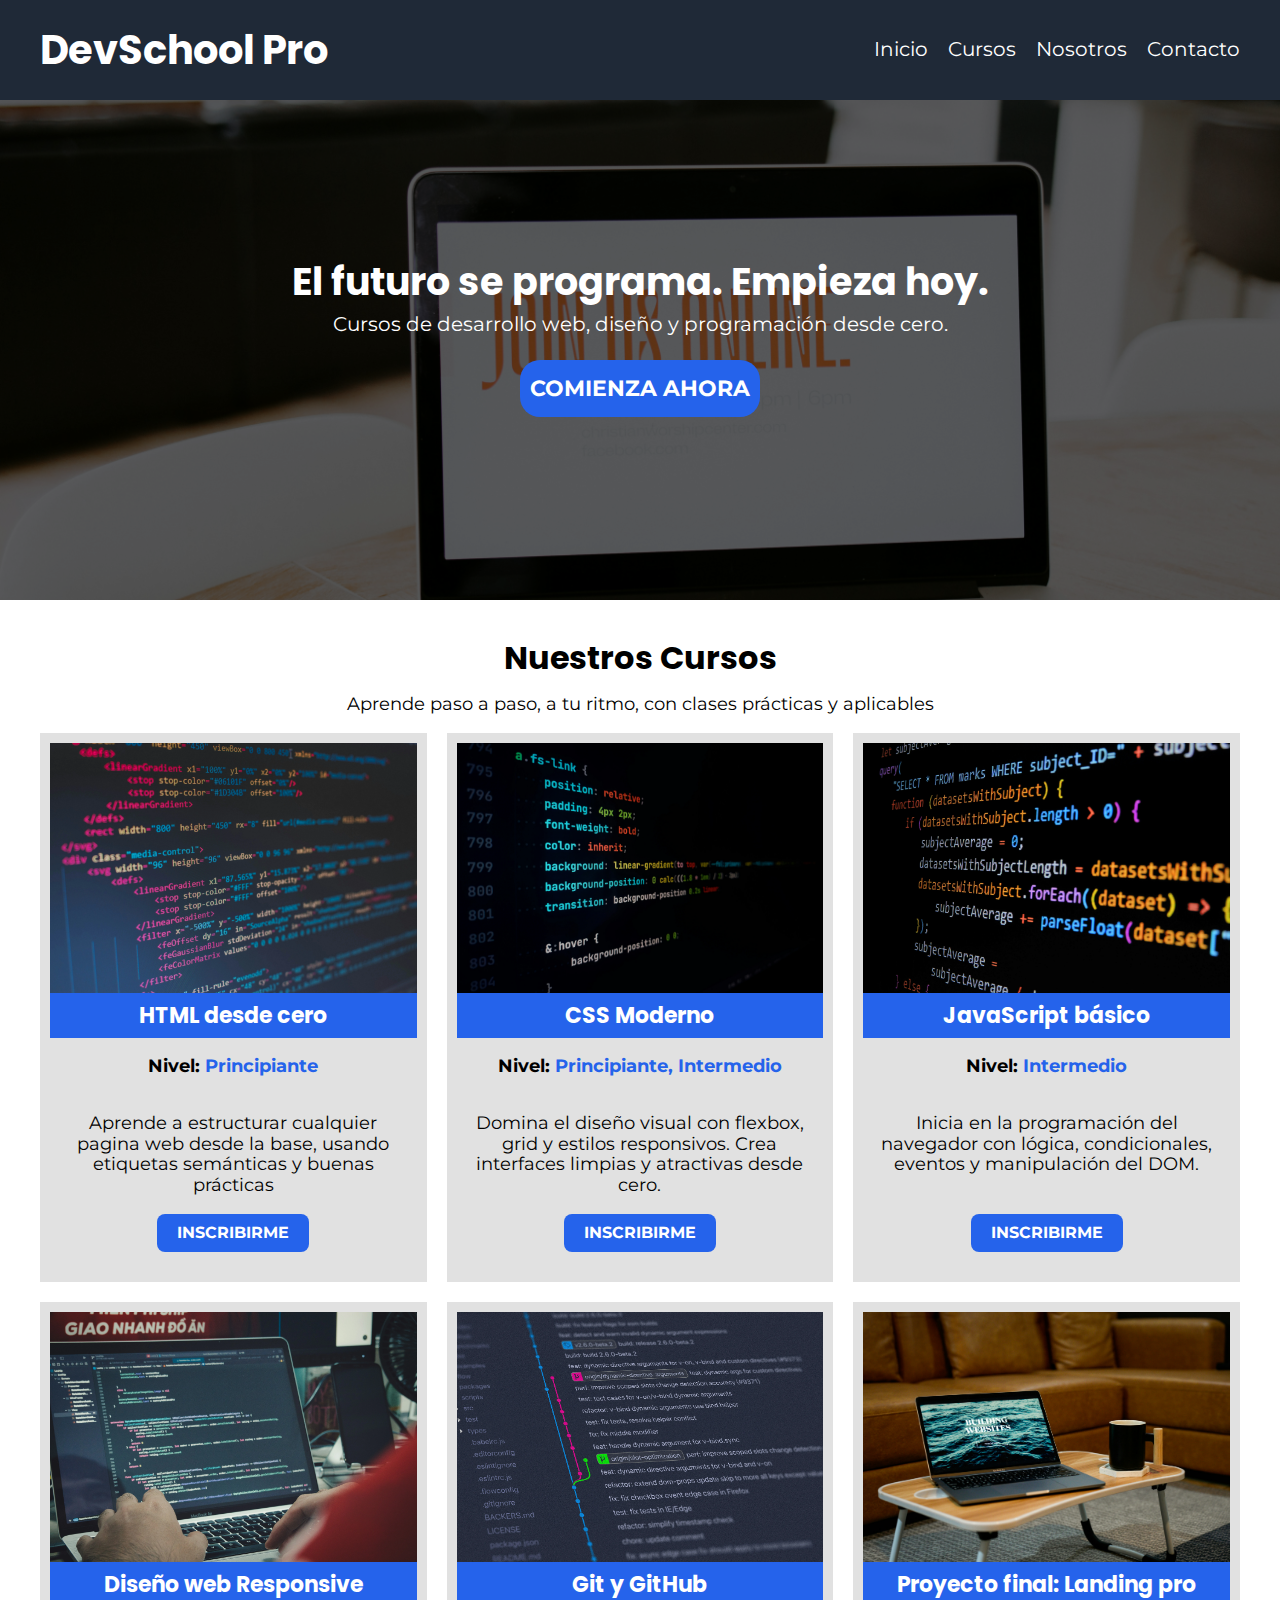
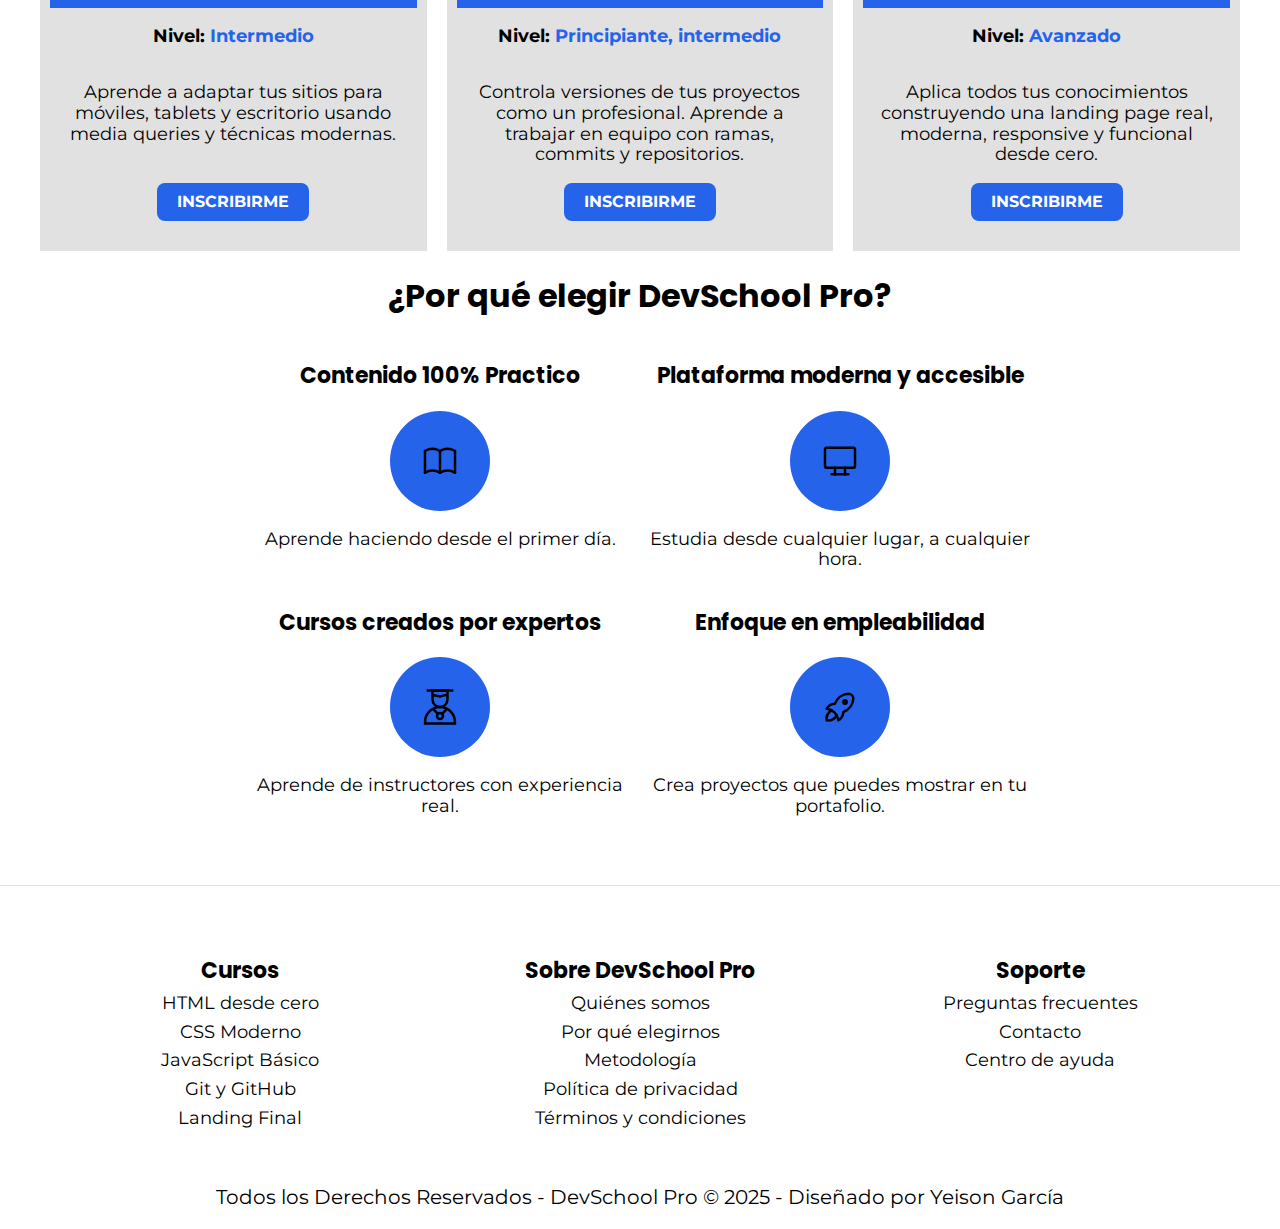
<file: index.html>
<!DOCTYPE html>
<html lang="en">
<head>
    <meta charset="UTF-8">
    <meta name="viewport" content="width=device-width, initial-scale=1.0">
    <title>DevSchool Pro</title>

    <!--Prefetch-->
    <link rel="prefetch" href="contacto.html">

    <!-- Preload-->
    <link rel="preload" href="css/normalize.css" as="style">
    <link rel="stylesheet" href="css/normalize.css">

    <link rel="preload" href="https://fonts.googleapis.com/css2?family=Montserrat:ital,wght@0,100..900;1,100..900&family=Poppins:wght@400;700&display=swap" crossorigin="crossorigin" as="font">
    <link href="https://fonts.googleapis.com/css2?family=Montserrat:ital,wght@0,100..900;1,100..900&family=Poppins:wght@400;700&display=swap" rel="stylesheet">

    <link rel="preload" href="css/style.css" as="style">
    <link rel="stylesheet" href="css/style.css">
</head>
<body>
    <header class="header">
        <div class="contenedor">
            <div class="barra-navegacion">
                <div class="logo">
                    <a href="index.html">
                        <h1 class="logo__texto">DevSchool Pro</h1>
                    </a> 
                </div>
                <nav class="navegacion"> 
                    <a class="navegacion__enlace" href="index.html">Inicio</a>
                    <a class="navegacion__enlace" href="cursos.html">Cursos</a>
                    <a class="navegacion__enlace" href="nosotros.html">Nosotros</a>
                    <a class="navegacion__enlace" href="contacto.html">Contacto</a>
                </nav>
            </div>
        </div>
    </header>

    <div class="hero">
        <div class="contenido-hero">
            <div class="contenido-texto">   
                <h2>El futuro se programa. Empieza hoy.</h2>
                <p>Cursos de desarrollo web, diseño y programación desde cero.</p>
            </div>

            <div class="boton">
                <a class="boton__header" href="cursos.html">Comienza Ahora</a>
            </div>
        </div>
    </div>

    <section class="contenedor seccion-cursos">
        <h2 class="text-center">Nuestros Cursos</h2>
        <p>Aprende paso a paso, a tu ritmo, con clases prácticas y aplicables</p>

        <div class="contenedor-cursos">
            <div class="curso">
                <div>
                    <a href="cursos.html" class="imagen">
                        <picture>
                            <source srcset="img/html.webp" type="image/webp">
                            <img loading="lazy" class="curso__imagen" src="img/html.jpg" alt="imagen curso"> 
                        </picture>      
                    </a>
                </div>
                    
                <div class="informacion">
                    <h3>HTML desde cero</h3>
                    <p class="informacion__nivel">Nivel: <span>Principiante</span></p>
                    <p>Aprende a estructurar cualquier pagina web desde la base, usando etiquetas semánticas y buenas prácticas</p>    
                    <a class="boton_cursos" href="cursos.html">Inscribirme</a>    
                </div>         
            </div>  
            <div class="curso">
                <div> 
                    <a href="cursos.html">
                        <picture>
                            <source srcset="img/css.webp" type="image/webp">
                            <img loading="lazy" class="curso__imagen" src="img/css.jpg" alt="imagen curso"> 
                        </picture>                     
                    </a>
                </div>

                <div class="informacion">
                    <h3>CSS Moderno</h3>
                    <p class="informacion__nivel">Nivel: <span>Principiante, Intermedio</span></p>
                    <p>Domina el diseño visual con flexbox, grid y estilos responsivos. Crea interfaces limpias y atractivas desde cero.</p>
                    <a class="boton_cursos" href="cursos.html">Inscribirme</a>   
                </div>        
            </div>
            <div class="curso">
                <div> 
                    <a href="cursos.html">
                        <picture>
                            <source srcset="img/JavaScript.webp" type="image/webp">
                            <img loading="lazy" class="curso__imagen" src="img/JavaScript.jpg" alt="imagen curso"> 
                        </picture>                      
                    </a>
                </div>
                <div class="informacion">
                    <h3>JavaScript básico</h3>
                    <p class="informacion__nivel">Nivel: <span>Intermedio</span></l>
                    <p>Inicia en la programación del navegador con lógica, condicionales, eventos y manipulación del DOM.</p>
                    <a class="boton_cursos" href="cursos.html">Inscribirme</a>
                </div>               
            </div>
            <div class="curso">
                <div> 
                    <a href="cursos.html">
                        <picture>
                            <source srcset="img/Diseño-web.webp" type="image/webp">
                            <img loading="lazy" class="curso__imagen" src="img/Diseño-web.jpg" alt="imagen curso"> 
                        </picture>                       
                    </a>
                </div>
                <div class="informacion">
                    <h3>Diseño web Responsive</h3>
                    <p class="informacion__nivel">Nivel: <span>Intermedio</span></p>
                    <p>Aprende a adaptar tus sitios para móviles, tablets y escritorio usando media queries y técnicas modernas.</p>
                    <a class="boton_cursos" href="cursos.html">Inscribirme</a>
                </div>
            </div>
            <div class="curso">
                <div> 
                    <a href="cursos.html">
                        <picture>
                            <source srcset="img/git.webp" type="image/webp">
                            <img loading="lazy" class="curso__imagen" src="img/git.jpg" alt="imagen curso"> 
                        </picture> 
                    </a>
                </div>

                <div class="informacion">
                    <h3>Git y GitHub</h3>
                    <p class="informacion__nivel">Nivel: <span>Principiante, intermedio</span></p>
                    <p>Controla versiones de tus proyectos como un profesional. Aprende a trabajar en equipo con ramas, commits y repositorios.</p>  
                    <a class="boton_cursos" href="cursos.html">Inscribirme</a>
                </div>
            </div>    
            <div class="curso">
                <div> 
                    <a href="cursos.html">
                        <picture>
                            <source srcset="img/final.webp" type="image/webp">
                            <img loading="lazy" class="curso__imagen" src="img/final.jpg" alt="imagen curso"> 
                        </picture> 
                    </a>
                </div>
                <div class="informacion">
                    <h3>Proyecto final: Landing pro</h3>
                    <p class="informacion__nivel">Nivel: <span>Avanzado</span></p>
                    <p>Aplica todos tus conocimientos construyendo una landing page real, moderna, responsive y funcional desde cero.</p>
                    <a class="boton_cursos" href="cursos.html">Inscribirme</a>
                </div>
            </div>
        </div>
    </section>

    <section class="contenedor-elerginos">
        <h2 class="text-center">¿Por qué elegir DevSchool Pro?</h2>

        <div class="contenedor-elegirnos">
            <div class="cursos">
                <h3>Contenido 100% Practico</h3>
                <div class="icono">
                    <svg  xmlns="http://www.w3.org/2000/svg"  width="40"  height="40"  viewBox="0 0 24 24"  fill="none"  stroke="currentColor"  stroke-width="1.5"  stroke-linecap="round"  stroke-linejoin="round"  class="icon icon-tabler icons-tabler-outline icon-tabler-book"><path stroke="none" d="M0 0h24v24H0z" fill="none"/><path d="M3 19a9 9 0 0 1 9 0a9 9 0 0 1 9 0" /><path d="M3 6a9 9 0 0 1 9 0a9 9 0 0 1 9 0" /><path d="M3 6l0 13" /><path d="M12 6l0 13" /><path d="M21 6l0 13" /></svg>
                </div>
                <p>Aprende haciendo desde el primer día.</p>
            </div>
            <div class="cursos">
                <h3>Plataforma moderna y accesible</h3>
                <div class="icono">
                    <svg  xmlns="http://www.w3.org/2000/svg"  width="40"  height="40"  viewBox="0 0 24 24"  fill="none"  stroke="currentColor"  stroke-width="1.5"  stroke-linecap="round"  stroke-linejoin="round"  class="icon icon-tabler icons-tabler-outline icon-tabler-device-desktop"><path stroke="none" d="M0 0h24v24H0z" fill="none"/><path d="M3 5a1 1 0 0 1 1 -1h16a1 1 0 0 1 1 1v10a1 1 0 0 1 -1 1h-16a1 1 0 0 1 -1 -1v-10z" /><path d="M7 20h10" /><path d="M9 16v4" /><path d="M15 16v4" /></svg>
                </div>
                <p>Estudia desde cualquier lugar, a cualquier hora.</p>
            </div>
            <div class="cursos">
                <h3>Cursos creados por expertos</h3>
                <div class="icono">
                    <svg id="Graduation--Streamline-Atlas" xmlns="http://www.w3.org/2000/svg" viewBox="-0.75 -0.75 24 24" height="40" width="40"><desc>Graduation Streamline Icon: https://streamlinehq.com</desc><defs></defs><path d="M11.25 11.25a8.953125 8.953125 0 0 1 8.953125 8.953125v0.9375H2.296875v-0.9375A8.953125 8.953125 0 0 1 11.25 11.25Z" fill="none" stroke="#000000" stroke-miterlimit="10" stroke-width="1.5"></path><path d="M6.778125 1.40625h8.953125v5.371875A4.471875 4.471875 0 0 1 11.25 11.25a4.471875 4.471875 0 0 1 -4.471875 -4.471875V1.40625Z" fill="none" stroke="#000000" stroke-miterlimit="10" stroke-width="1.5"></path><path d="m6.778125 4.0875 4.471875 0.8999999999999999 4.471875 -1.171875" fill="none" stroke="#000000" stroke-miterlimit="10" stroke-width="1.5"></path><path d="m3.1968750000000004 1.40625 16.10625 0" fill="none" stroke="#000000" stroke-miterlimit="10" stroke-width="1.5"></path><path d="m15.721874999999999 12.140625 -3.20625 3.215625" fill="none" stroke="#000000" stroke-miterlimit="10" stroke-width="1.5"></path><path d="m9.984375 15.35625 -3.20625 -3.215625" fill="none" stroke="#000000" stroke-miterlimit="10" stroke-width="1.5"></path><path d="M9.459375 16.621875a1.790625 1.790625 0 1 0 3.58125 0 1.790625 1.790625 0 1 0 -3.58125 0" fill="none" stroke="#000000" stroke-miterlimit="10" stroke-width="1.5"></path></svg>
                </div>
                <p>Aprende de instructores con experiencia real.</p>
            </div>
            <div class="cursos">
                <h3>Enfoque en empleabilidad</h3>
                <div class="icono">
                    <svg  xmlns="http://www.w3.org/2000/svg"  width="40"  height="40"  viewBox="0 0 24 24"  fill="none"  stroke="currentColor"  stroke-width="1.5"  stroke-linecap="round"  stroke-linejoin="round"  class="icon icon-tabler icons-tabler-outline icon-tabler-rocket"><path stroke="none" d="M0 0h24v24H0z" fill="none"/><path d="M4 13a8 8 0 0 1 7 7a6 6 0 0 0 3 -5a9 9 0 0 0 6 -8a3 3 0 0 0 -3 -3a9 9 0 0 0 -8 6a6 6 0 0 0 -5 3" /><path d="M7 14a6 6 0 0 0 -3 6a6 6 0 0 0 6 -3" /><path d="M15 9m-1 0a1 1 0 1 0 2 0a1 1 0 1 0 -2 0" /></svg>
                </div>
                <p>Crea proyectos que puedes mostrar en tu portafolio.</p>
            </div>
        </div>
    </section>

    <footer class="footer">
        <div class="footer-contenedor contenedor">
          
          <div>
            <h3>Cursos</h3>
            <nav class="footer-menu">
              <a href="#html">HTML desde cero</a>
              <a href="#css">CSS Moderno</a>
              <a href="#js">JavaScript Básico</a>
              <a href="#git">Git y GitHub</a>
              <a href="#proyecto">Landing Final</a>
            </nav>
          </div>
      
          <div>
            <h3>Sobre DevSchool Pro</h3>
            <nav class="footer-menu">
              <a href="nosotros.html">Quiénes somos</a>
              <a href="beneficios.html">Por qué elegirnos</a>
              <a href="cursos.html">Metodología</a>
              <a href="#">Política de privacidad</a>
              <a href="#">Términos y condiciones</a>
            </nav>
          </div>
      
          <div>
            <h3>Soporte</h3>
            <nav class="footer-menu">
              <a href="faq.html">Preguntas frecuentes</a>
              <a href="contacto.html">Contacto</a>
              <a href="ayuda.html">Centro de ayuda</a>
            </nav>
          </div>
      
        </div>
      
        <p class="copyright">Todos los Derechos Reservados - DevSchool Pro © 2025 - Diseñado por Yeison García</p>
      </footer>

      <script src="js/modernizr.js"></script>
</body>
</html>
</file>
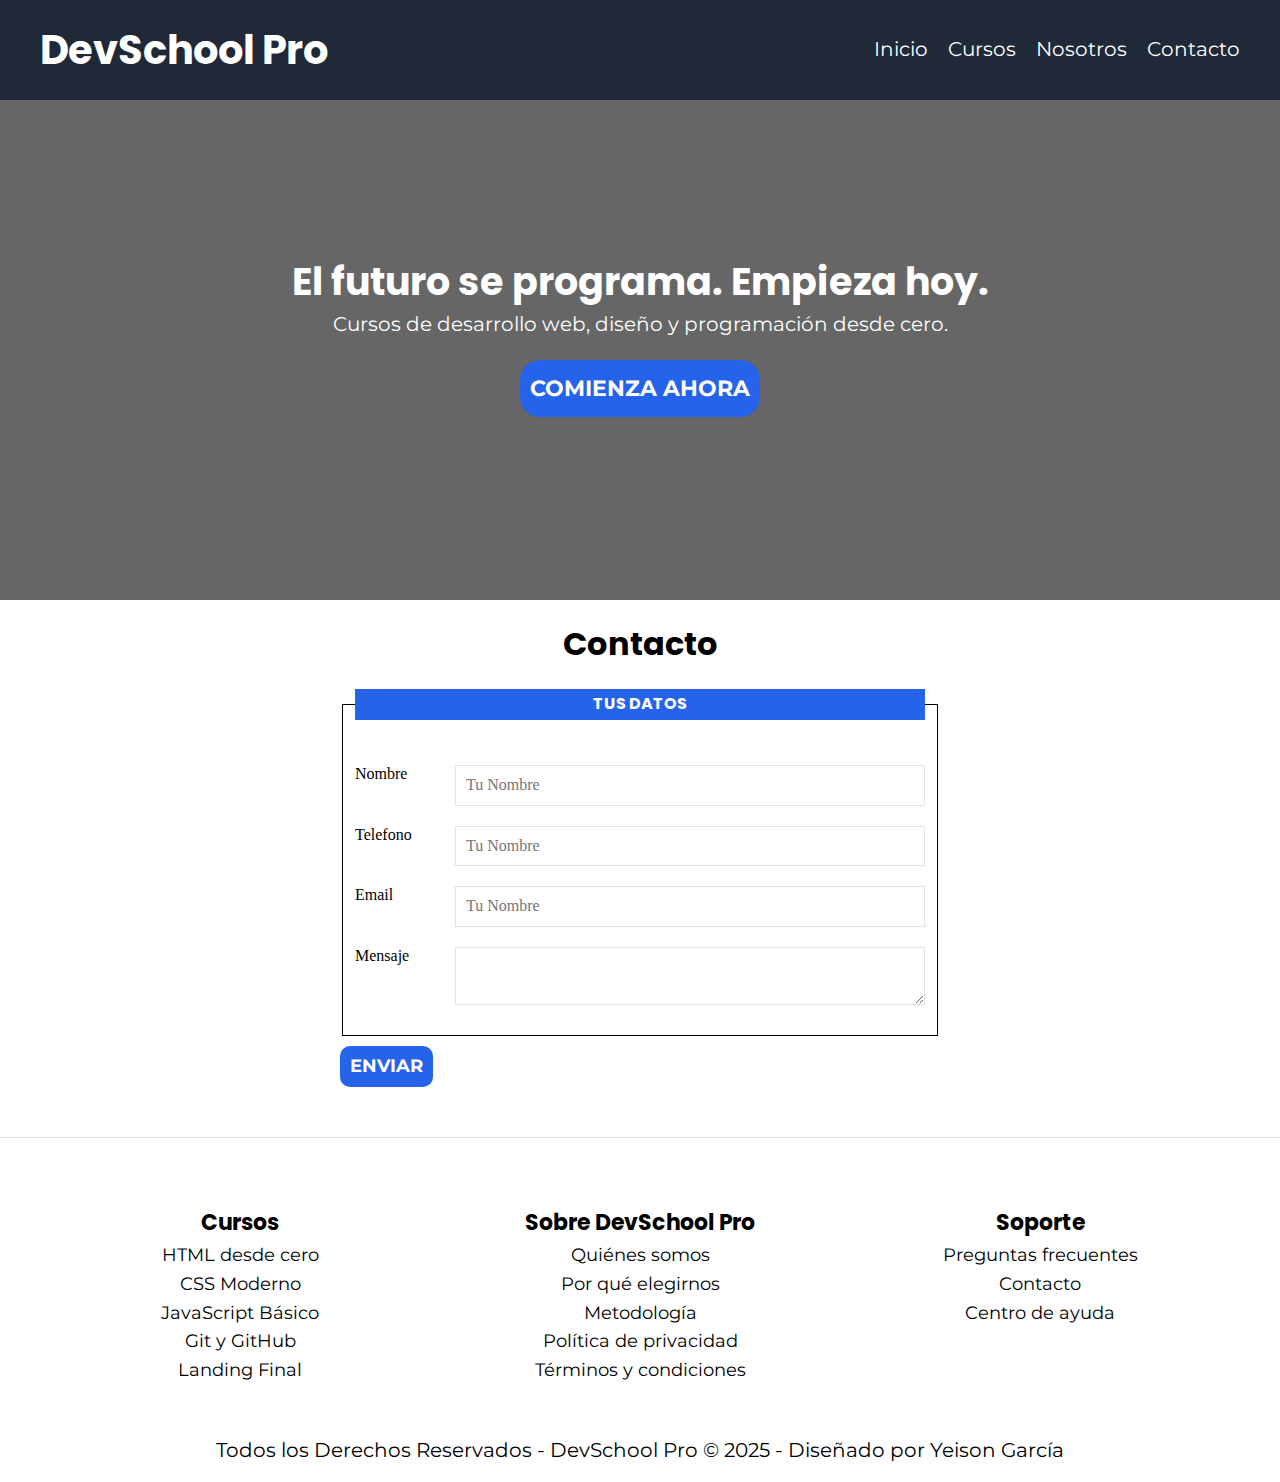
<file: contacto.html>
<!DOCTYPE html>
<html lang="en">
<head>
    <meta charset="UTF-8">
    <meta name="viewport" content="width=device-width, initial-scale=1.0">
    <title>DevSchool Pro</title>
    <link rel="stylesheet" href="css/normalize.css">
    <link href="https://fonts.googleapis.com/css2?family=Montserrat:ital,wght@0,100..900;1,100..900&family=Poppins:wght@400;700&display=swap" rel="stylesheet">
    <link rel="stylesheet" href="css/style.css">
</head>
<body>
    <header class="header">
        <div class="contenedor">
            <div class="barra-navegacion">
                <div class="logo">
                    <a href="index.html">
                        <h1 class="logo__texto">DevSchool Pro</h1>
                    </a> 
                </div>
                <nav class="navegacion"> 
                    <a class="navegacion__enlace" href="index.html">Inicio</a>
                    <a class="navegacion__enlace" href="cursos.html">Cursos</a>
                    <a class="navegacion__enlace" href="nosotros.html">Nosotros</a>
                    <a class="navegacion__enlace" href="contacto.html">Contacto</a>
                </nav>
            </div>
        </div>
    </header>

    <div class="hero">
        <div class="contenido-hero">
            <div class="contenido-texto">   
                <h2>El futuro se programa. Empieza hoy.</h2>
                <p>Cursos de desarrollo web, diseño y programación desde cero.</p>
            </div>

            <div class="boton">
                <a class="boton__header" href="cursos.html">Comienza Ahora</a>
            </div>
        </div>
    </div>

    <main class="contenedor">
        <h2 class="text-center">Contacto</h2>

        <form class="formulario">
            <fieldset>
                <legend>Tus Datos</legend>

                <div class="campo">
                    <label for="">Nombre</label>
                    <input class="input" type="text" placeholder="Tu Nombre"/>
                </div>
                <div class="campo">
                    <label for="">Telefono</label>
                    <input class="input" type="text" placeholder="Tu Nombre"/>
                </div>
                <div class="campo">
                    <label for="">Email</label>
                    <input class="input" type="text" placeholder="Tu Nombre"/>
                </div>
                <div class="campo">
                    <label for="">Mensaje</label>
                    <textarea class="input"></textarea>
                </div>
            </fieldset>

            <input class="boton__header boton__header--cambios" type="submit" value="Enviar">
        </form>

    </main>

    <footer class="footer">
        <div class="footer-contenedor contenedor">
          
          <div>
            <h3>Cursos</h3>
            <nav class="footer-menu">
              <a href="#html">HTML desde cero</a>
              <a href="#css">CSS Moderno</a>
              <a href="#js">JavaScript Básico</a>
              <a href="#git">Git y GitHub</a>
              <a href="#proyecto">Landing Final</a>
            </nav>
          </div>
      
          <div>
            <h3>Sobre DevSchool Pro</h3>
            <nav class="footer-menu">
              <a href="nosotros.html">Quiénes somos</a>
              <a href="beneficios.html">Por qué elegirnos</a>
              <a href="cursos.html">Metodología</a>
              <a href="#">Política de privacidad</a>
              <a href="#">Términos y condiciones</a>
            </nav>
          </div>
      
          <div>
            <h3>Soporte</h3>
            <nav class="footer-menu">
              <a href="faq.html">Preguntas frecuentes</a>
              <a href="contacto.html">Contacto</a>
              <a href="ayuda.html">Centro de ayuda</a>
            </nav>
          </div>
      
        </div>
      
        <p class="copyright">Todos los Derechos Reservados - DevSchool Pro © 2025 - Diseñado por Yeison García</p>
      </footer>
</body>
</html>
</file>
<file: css/style.css>
:root {
    --blanco: #FFF;
    --negro: #000;
    --colorPrimario: #1F2937;
    --colorSecundario: #6B7280;
    --colorBotones: #2563EB;

    --fuenteHeadings: "Poppins", sans-serif;
    --fuenteTextos: "Montserrat", sans-serif;
}

html {
    box-sizing: border-box;
    font-size: 62.5%;
}
  *, *:before, *:after {
    box-sizing: inherit;
}

body {
    font-size: 1.6rem;
}

/* Globales */
.contenedor {
    max-width: 120rem;
    width: 95%;
    margin: 0 auto;
}

img {
    max-width: 100%;
}
a {
    text-decoration: none;
}
h1 {
    font-size: 4rem;
}
h2 {
    font-size: 3.2rem;
}
h3 {
    font-size: 2.2rem;
}

h1, h2, h3 {
    font-family: var(--fuenteHeadings);
}

/* Utilidades */
.text-center {
    text-align: center;
}

/*Header */
.header {
    background-color: var(--colorPrimario);
}

.barra-navegacion {
    display: flex;
    justify-content: space-between;
    align-items: center;
}

.logo__texto {
    color: var(--blanco);
}

.navegacion {
    display: flex;
    column-gap: 2rem;
}

.navegacion__enlace {
    font-size: 2rem;
    color: var(--blanco);
    font-family: var(--fuenteTextos);
}

/* Banner */
.webp .hero {
    background-image: url(../img/banner.jpg);
}
.no-webp .header {
    background-image: url(../img/banner.jpg); 
}
.hero {
    height: 50rem;
    background-size: cover;
    background-repeat: no-repeat;
    background-position: center center;
    position: relative;
}
.contenido-hero {
    position: absolute;
    background-color: rgba(0,0,0, .6);
    width: 100%;
    height: 100%;
}

.contenido-texto {
    color: var(--blanco);
    text-align: center;
    margin-top: 16rem;
    font-family: var(--fuenteTextos);
}
.contenido-texto h2 {
    margin: 0;
    font-size: 3.8rem;

}
.contenido-texto p {
    font-size: 2rem;
    margin-top: 1rem;
}
.boton {
    text-align: center;
    margin-top: 4rem;
}
.boton__header{
    color: var(--blanco);
    font-size: 2.2rem;
    font-weight: bold;
    font-family: var(--fuenteTextos);
    background-color: var(--colorBotones);
    padding: 1.5rem 1rem;
    text-transform: uppercase;
    border-radius: 2rem;
}

/* Nuestros cursos */
.seccion-cursos h2,
.seccion-cursos p {
    text-align: center;
}


.seccion-cursos p {
    font-size: 1.8rem;
    font-family: var(--fuenteTextos);
    padding: 0 1rem;
}
.seccion-cursos h2 {
    margin-top: 4rem;
    margin-bottom: 0;
}
.contenedor-cursos {
    display: grid;
    grid-template-columns: repeat(3, 1fr);
    gap: 2rem;
}

.curso {
    display: flex;
    flex-direction: column;
    height: 100%;
    background-color: #e1e1e1;
    padding: 1rem;
}

.curso__imagen {
    width: 100%;
    height: 25rem;
    object-fit: cover;
    display: block;
}


.informacion h3 {
    text-align: center;
    background-color: var(--colorBotones);
    margin: 0;
    padding: 1rem 0;
    color: var(--blanco);
}

.informacion span {
    font-weight: bold;
    color: var(--colorBotones);
}
.informacion__nivel {
    font-weight: bold;
}
.informacion {
    display: flex;
    flex-direction: column;
    flex-grow: 1;
    text-align: center;
    margin-bottom: 2rem;
}

.boton_cursos {
    color: var(--blanco);
    background-color: var(--colorBotones);
    padding: 1rem 2rem;
    text-transform: uppercase;
    border-radius: .8rem;
    font-weight: bold;
    font-family: var(--fuenteTextos);

    margin-top: auto;
    align-self: center;
}

/* Seccion por qué elegirnos */
.contenedor-elegirnos {
    display: grid;
    grid-template-columns: repeat(2, 1fr);
}

.cursos {
    display: flex;
    flex-direction: column;
    align-items: center;
}
.cursos p {
    text-align: center;
}

.icono {
    height: 10rem;
    width: 10rem;
    border-radius: 50%;
    background-color: var(--colorBotones);

    display: flex;
    justify-content: center;
    align-items: center;
}

.contenedor-elerginos {
    max-width: 80rem;
    margin: 0 auto;
    width: 95%;
}

.cursos p {
    font-size: 1.8rem;
    font-family: var(--fuenteTextos);
}

/** Footer **/
.footer {
    border-top: 1px solid #e1e1e1;
    margin-top: 5rem;
    padding-top: 5rem;
    text-align: center;
}

.footer h3 {
    margin-bottom: 1rem;
}

.footer-contenedor {
    display: grid;
    grid-template-columns: repeat(3,1fr);
}

.footer-menu  a { 
    display: block;
    margin-bottom: .8rem;
    color: var(--negro);
    font-size: 1.8rem;
    font-family: var(--fuenteTextos);
}

.footer .copyright {
    margin-top: 5rem;
    font-size: 2rem;
    font-family: var(--fuenteTextos);
}

/* Formulario */

.formulario {
    max-width: 60rem;
    margin: 0 auto;
}

.formulario fieldset {
    border: 1px solid black;
}

.formulario legend {
    background-color: var(--colorBotones);
    width: 100%;
    text-align: center;
    color: var(--blanco);
    text-transform: uppercase;
    font-weight: 700;
    padding: .6rem;
    margin-bottom: 4rem;
    font-family: var(--fuenteHeadings);
}

.campo {
    display: flex;
    margin-bottom: 2rem;
}
.campo label {
    flex-basis: 10rem;
}

.campo .input {
    flex: 1;
    border: 1px solid #e1e1e1;
    padding: 1rem;
}

.boton__header--cambios {
    color: var(--blanco);
    border: none;
    font-size: 1.8rem;
    border-radius: 1rem;
    padding: 1rem 1rem;
    margin-top: 1rem;
}
.boton__header--cambios:hover {
    cursor: pointer;
}
</file>
